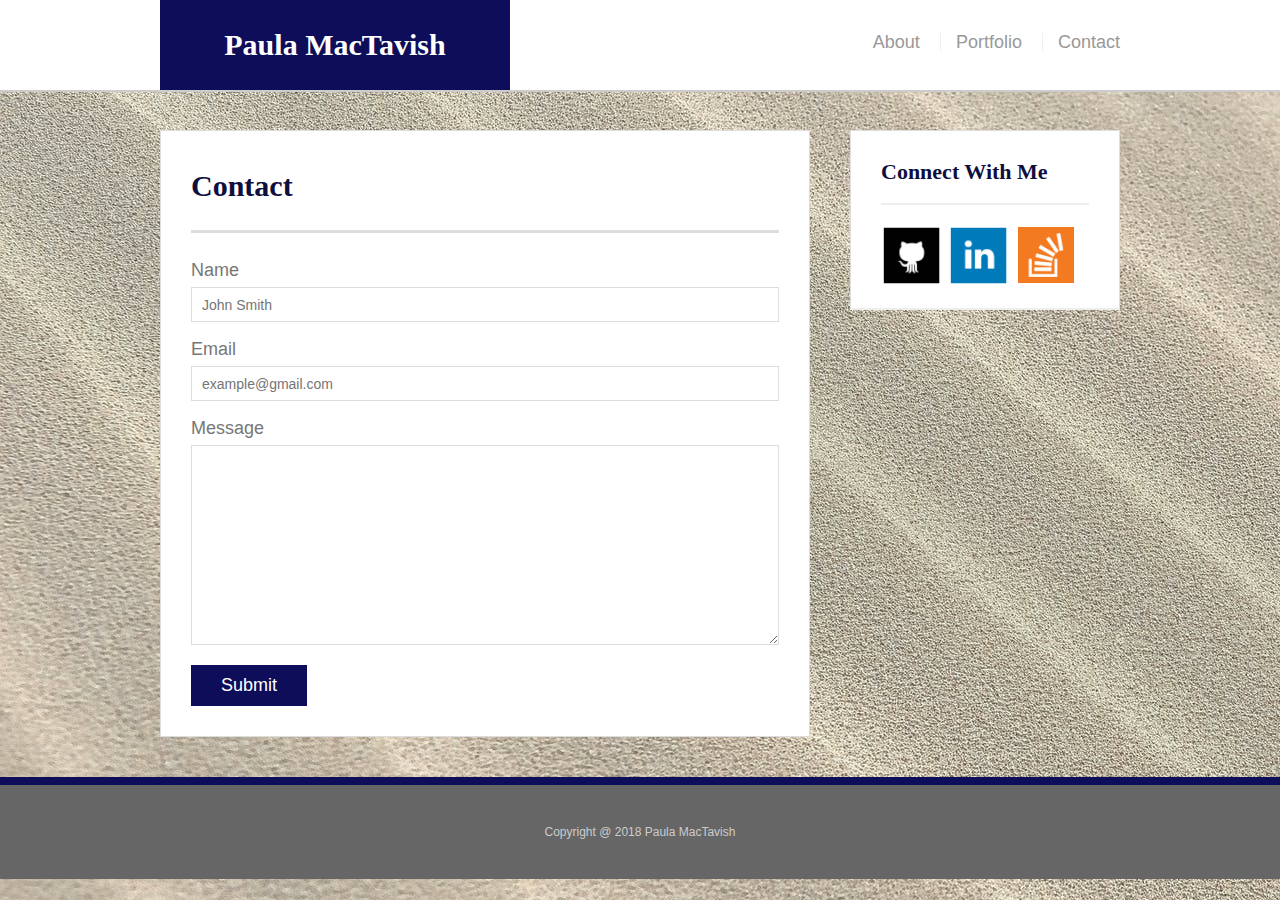
<file: contact.html>
<!DOCTYPE html>

<html lang="en-us">

<head>
    <meta charset="UTF-8">
    <meta name="viewport" content="width=device-width, initial-scale=1.0">
    <title>Basic Portfolio - Responsive</title>

    <link rel="stylesheet" type="text/css" href="assets/css/reset.css">
    <link rel="stylesheet" type="text/css" href="assets/css/style.css">
    
</head>
<body>
    
<!-- title bar -->
    <header id="masthead">
        <div class="container">
            <a href="index.html" id="logo">Paula MacTavish</a>  

<!-- title bar navigation to other areas of portfolio -->
            <nav>
                <a href="index.html">About</a>                    
                <a href="portfolio.html">Portfolio</a>               
                <a href="contact.html">Contact</a>
            </nav>
        </div>
    </header> 

<!-- container -->
    <div id="main-container" class="container">
<!-- main content -->
    <section class="main-container">

<!-- main content header -->
                <h1>Contact</h1>

<!-- contact form -->
<form id="contact-form">
    <ul>
                <!--  enter name -->
        <li>       
            <label for="name">Name</label>
            <input type="text" name="name" id="name" placeholder="John Smith" required="required">
        </li> 
                <!-- enter email -->
        <li>
            <label for="email">Email</label>
            <input type="text" name="email" id="email" placeholder="example@gmail.com" required="required">
        </li>
                <!-- enter text -->
        <li>
            <label for="message">Message</label>
            <textarea name="message" id="message" required="required"></textarea>
         </li>
    </ul>
        <!-- submit button -->
    <input type="submit" name="Submit">
</form>

</section>

<!-- Icon box -->

    <section class="sidebar">
        <div id="connect">
            <h2>Connect With Me</h2>

<!-- icons -->
                
        <a href="https://github.com" target="_blank">
            <img class="social" src="assets/images/github_square_black-128.png" alt="GitHub"></a>
                                                    
        <a href="https://linkedin.com" target="_blank">
            <img class="social" src="assets/images/linkedin_square_color-128.png" alt="LinkedIn"></a>
            
        <a href="https://stackoverflow.com" target="_blank"> 
            <img class="social1" src="assets/images/overflow-128-2.png" alt="StackOverflow"></a>
          
        </div>       
    </section>

</div>
<!--  footer -->
    <footer>
        <div class="container">
            Copyright @ 2018 Paula MacTavish
        </div>
    </footer>

</body>

</html>
</file>
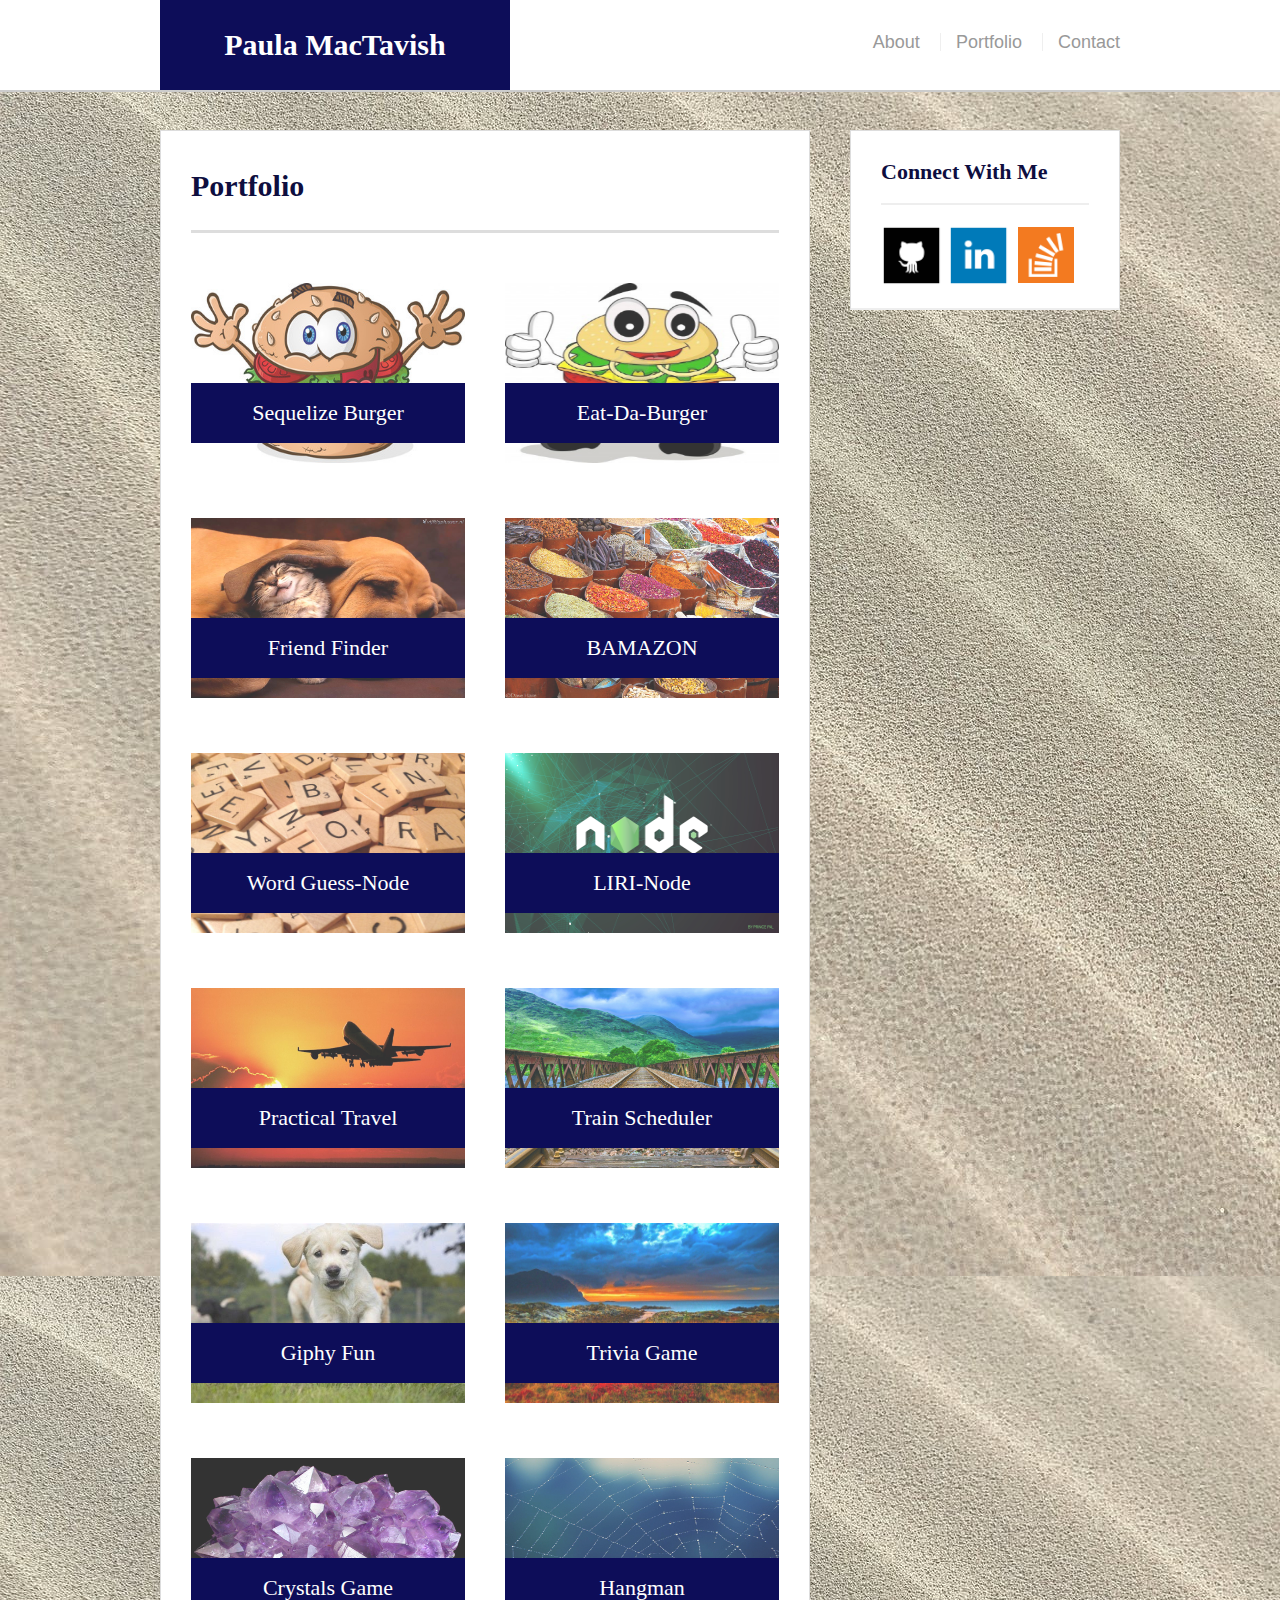
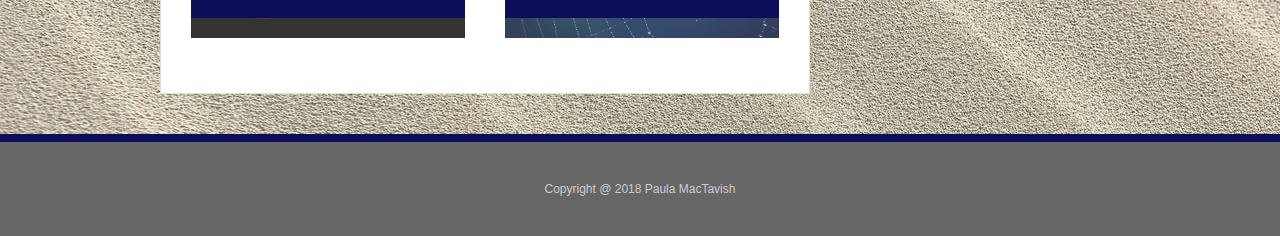
<file: portfolio.html>
<!DOCTYPE html>

<html lang="en-us">

<head>
    <meta charset="UTF-8">
    <meta name="viewport" content="width=device-width, initial-scale=1.0">
    <title>Basic Portfolio - Responsive</title>

    <link rel="stylesheet" type="text/css" href="assets/css/reset.css">
    <link rel="stylesheet" type="text/css" href="assets/css/style.css">

</head>

<body>

    <!-- title bar -->
    <header id="masthead">
        <div class="container">
            <a href="index.html" id="logo">Paula MacTavish</a>

            <!-- title bar navigation to other areas of portfolio -->
            <nav>
                <a href="index.html">About</a>
                <a href="portfolio.html">Portfolio</a>
                <a href="contact.html">Contact</a>
            </nav>
        </div>
    </header>

    <!-- container -->
    <div id="main-container" class="container">
        <!-- main content -->
        <section class="main-container">

            <!-- main content header -->
            <h1>Portfolio</h1>

            <!-- main content body-->
            <div class="work">
                <a href="https://ancient-lake-67242.herokuapp.com/">
                    <img src="assets/images/sequelizedBurger.jpg" class="auth-image" alt="Sequeize Burger">
                    <h3>Sequelize Burger</h3>
                </a>
            </div>

            <div class="work">
                <a href="https://lit-plateau-28542.herokuapp.com/">
                    <img src="assets/images/burger.png" class="auth-image" alt="Burger">
                    <h3>Eat-Da-Burger</h3>
                </a>
            </div>

            <div class="work">
                <a href="https://secure-fortress-56113.herokuapp.com/">
                    <img src="assets/images/Friend-Finder.jpg" class="auth-image" alt="Friend-Finder">
                    <h3>Friend Finder</h3>
                </a>
            </div>

            <div class="work">
                <a href="https://github.com/pmactavish13/bamazon">
                    <img src="assets/images/bamazon.jpg" class="auth-image" alt="bamazon">
                    <h3>BAMAZON</h3>
                </a>
            </div>

            <div class="work">
                <a href="https://github.com/pmactavish13/word-guess-node">
                    <!-- https://pmactavish13.github.io/word-guess-node/ -->
                    <img src="assets/images/wordGuessNode.jpg" class="auth-image" alt="word-guess-node">
                    <h3>Word Guess-Node</h3>
                </a>
            </div>

            <div class="work">
                <a href="https://github.com/pmactavish13/liri-node-app">
                    <!-- https://pmactavish13.github.io/liri-node-app/ -->
                    <img src="assets/images/liriNode.jpg" class="auth-image" alt="liri-node-app">
                    <h3>LIRI-Node</h3>
                </a>
            </div>

            <div class="work">
                <a href="https://pmactavish13.github.io/bigLsCrew-Travel/">
                    <img src="assets/images/practicalTravel.jpg" class="auth-image" alt="Practical Travel">
                    <h3>Practical Travel</h3>
                </a>
            </div>

            <div class="work">
                <a href="https://pmactavish13.github.io/Train-Scheduler/">
                    <img src="assets/images/train.jpg" class="auth-image" alt="Train Scheduler">
                    <h3>Train Scheduler</h3>
                </a>
            </div>

            <div class="work">
                <a href="https://pmactavish13.github.io/Giphy-API/">
                    <img src="assets/images/giphyFun.jpeg" class="auth-image" alt="Giphy Fun">
                    <h3>Giphy Fun</h3>
                </a>
            </div>

            <div class="work">
                <a href="https://pmactavish13.github.io/TriviaGame/">
                    <img src="assets/images/triviaBackground.jpg" class="auth-image" alt="Trivia Game">
                    <h3>Trivia Game</h3>
                </a>
            </div>

            <div class="work">
                <a href="https://pmactavish13.github.io/week-4-game">
                    <img src="assets/images/crystals-4.jpeg" class="auth-image" alt="Crystals Game">
                    <h3>Crystals Game</h3>
                </a>
            </div>

            <div class="work">
                <a href="https://pmactavish13.github.io/week-4-game/">
                    <img src="assets/images/spiderweb.jpg" class="auth-image" alt="Hangman">
                    <h3>Hangman</h3>
                </a>
            </div>

        </section>

        <!-- Icon box -->

        <section class="sidebar">
            <div id="connect">
                <h2>Connect With Me</h2>

                <!-- icons -->

                <a href="https://github.com" target="_blank">
                    <img class="social" src="assets/images/github_square_black-128.png" alt="GitHub">
                </a>

                <a href="https://linkedin.com" target="_blank">
                    <img class="social" src="assets/images/linkedin_square_color-128.png" alt="LinkedIn">
                </a>

                <a href="https://stackoverflow.com" target="_blank">
                    <img class="social1" src="assets/images/overflow-128-2.png" alt="StackOverflow">
                </a>

            </div>
        </section>

    </div>
    <!--  footer -->
    <footer>
        <div class="container">
            Copyright @ 2018 Paula MacTavish
        </div>
    </footer>

</body>

</html>
</file>
<file: assets/css/style.css>
* {
    box-sizing: border-box;
}

body {
    background-image: url("../images/sand-pattern-wave-texture.jpeg");
    font-size: 18px;
    line-height: 34px;
    font-family: 'Arial', 'Helvetica Neue', Helvetica, sans-serif;
    color: #777;
}

.container {
    width: 100%;
    max-width: 960px;
    margin: 0 auto;
    clear: both;
}

h1, h2, h3, p {
    margin-bottom: 20px;
}

p:last-child {
    margin-bottom: 10px;
}

h1, h2, h3 {
    font-family: 'Georgia', Times, Times New Roman, serif;
    font-weight: 700;
    color: #0e0e3f;
}

h1{
    font-size: 30px;
    line-height: 49px;
    border-bottom: 3px solid #ddd;
    padding-bottom: 20px;
}

h2, h3 {
    font-size: 22px;
}

/* header */

#masthead {
    background: #fff;
    margin: 0 0 30px;
    z-index: 99;
    color: #fff;
    overflow: auto;
    border-bottom: 2px solid #ccc;
    position: fixed;
    width: 100%;
}

#logo {
    width: 350px;
    height: 90px;
    background: #0d0d59;
    float: left;
    font-family: 'Georgia', Times, Times New Roman, serif;
    text-align: center;
    line-height: 90px;
    color: #fff;
    font-weight: 700;
    font-size: 30px;
    text-decoration: none;
}

nav {
    float: right;
    margin-top: 25px;
}

nav a {
    color: #999;
    text-decoration: none;
    margin-left: 15px;
    display: inline-block;
    border-left: 1px solid #efefef;
    padding-left: 15px;
    line-height: 18px;
}

nav a:first-child {
    border-left: 0 none;
}

#main-container {
    padding-top: 130px;
}

.main-container {
    background: #fff;
    padding: 30px;
    margin: 0 0 40px 0;
    width: 100%;
    max-width: 650px;
    float: left;
    border: 1px solid #ddd;
}

.auth-image {
    size: 100%;
    width: 220px;
    height: 180px;
    margin-top: 10px;
    float: left;
    margin-right: 25px;
}

.sidebar {
    background: #fff;
    padding: 30px;
    width: 100%;
    max-width: 270px;
    float: right;
    border: 1px solid #ddd;
    margin-bottom: 20px;
}

h3, .sidebar, h2 {
    border-bottom: 2px solid #eee;
    padding-bottom: 20px;
    margin-bottom: 15px;
    line-height: 22px;
}

.social {
    width: 62px;
    height: 62px;
    margin-top: 4px;
    margin-right: 5px;
    float: left;
}

.social1 {
    width: 56px;
    height: 56px;
    margin-top: 7px;
    margin-left: 3px;
    margin-right: 0;
}

footer {
    background: #666;
    color: #fff;
    padding: 30px 0;
    clear: both;
    border-top: 8px solid #0d0d59;
    color: #ccc;
    font-size: 12px;
    text-align: center;
}

/* portfolio */
.work {
    width: 274px;
    overflow: auto;
    position: relative;
    float: left;
    margin: 20px 0 25px;
}

.work:nth-child(even) {
    margin-right: 40px;
}

.work img {
    width: 100%;
    border: 0 none;
    opacity: .8;
}

.work h3 {
    border-bottom: 0;
    background: #0d0d59;
    color: #fff;
    text-align: center;
    position: absolute;
    bottom: 20px;
    padding: 15px;
    width: 100%;
    line-height: 30px;
    margin-bottom: 0;
    font-weight: 300;
}  

/* contact */

#contact-form ul {
    margin-bottom: 20px;
}

#contact-form li {
    margin-bottom: 10px;
}

label, input[type=text], input[type=email], textarea {
    display: block;
    width: 100%;
}

input[type=text], input[type=email], textarea {
    height: 35px;
    border: 1px solid #ddd;
    padding: 0 10px;
    font-size: 14px;
}

textarea {
    height: 200px;
}

input[type=submit] {
    background: #0d0d59;
    border: 0 none;
    color: #fff;
    font-size: 18px;
    padding: 10px 30px;
    cursor: pointer;
}

@media only screen and (max-width: 980px) {
    .container {
        padding: 0 20px;
        max-width: 768px;
    }
    #main-container {
        padding-top: 130px;
    }
    .main-section {
        max-width: 420px;
    }
    .work {
        width: 100%;
    }
    .auth-image {
        width: 100%;
        margin-bottom: 20px;
    }
}

@media only screen and (max-width: 768px) {
    .main-container, .sidebar {
        max-width: 100%;
    } 
    #main-container {
        overflow: auto;
    }
    .sidebar {
        margin-bottom: 40px;
    }
    .work {
        width: 47%;
        margin-bottom: 10px;
    }
    .work:nth-child(even) {
        margin-right: 0;
    }
    .work:nth-child(odd) {
        float: right;
    }
    .auth-image {
        width: 50%;
    }
}

@media only screen and (max-width: 640px) {
    #masthead {
        position: static;
        margin-bottom: 20px;
    }
    header.container {
        padding: 0;
    }
    #main-container {
        padding-top: 10px;
    }
    #logo, .work, .auth-image {
        width : 100%;
    }
    nav {
        text-align: center;
        width: 100%;
        margin: 15px 0;
    }
    nav a {
        width: 30%;
        padding-left: 0;
        margin-left: 0;
    }
}
</file>
